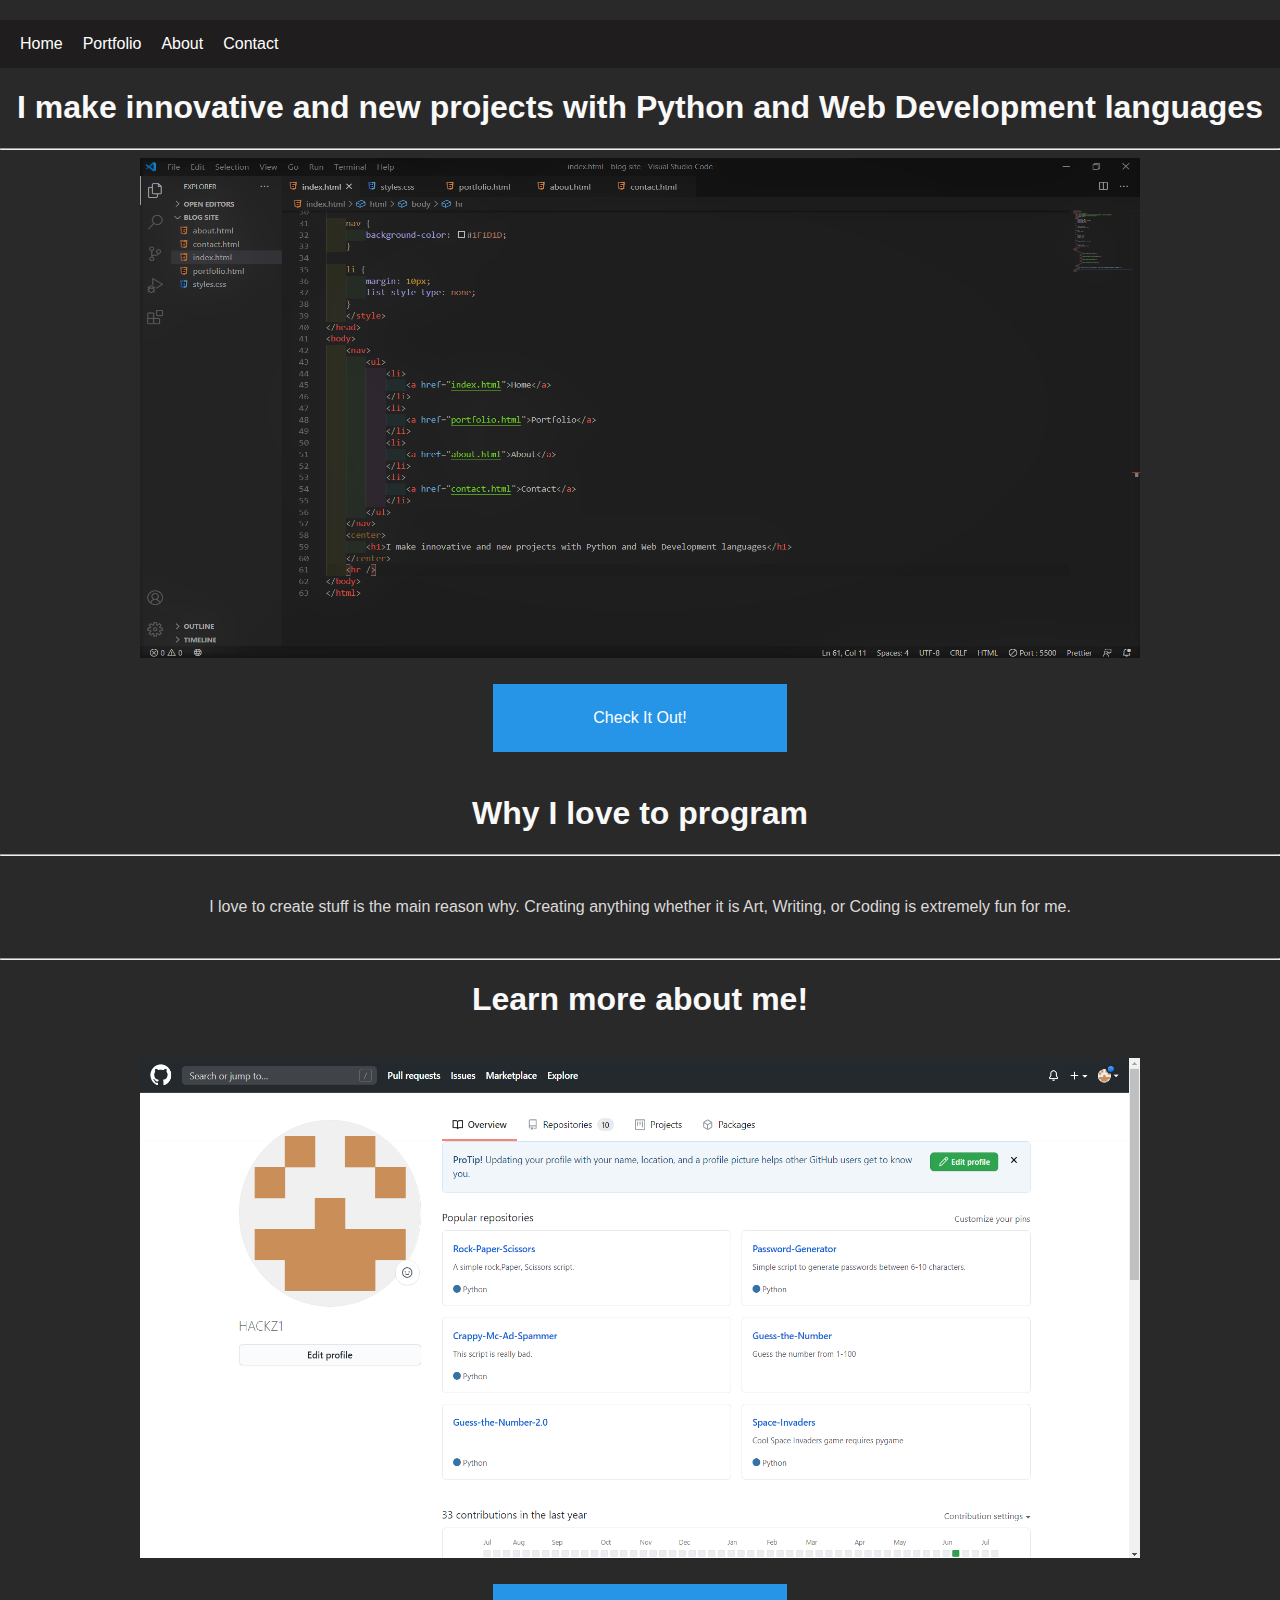
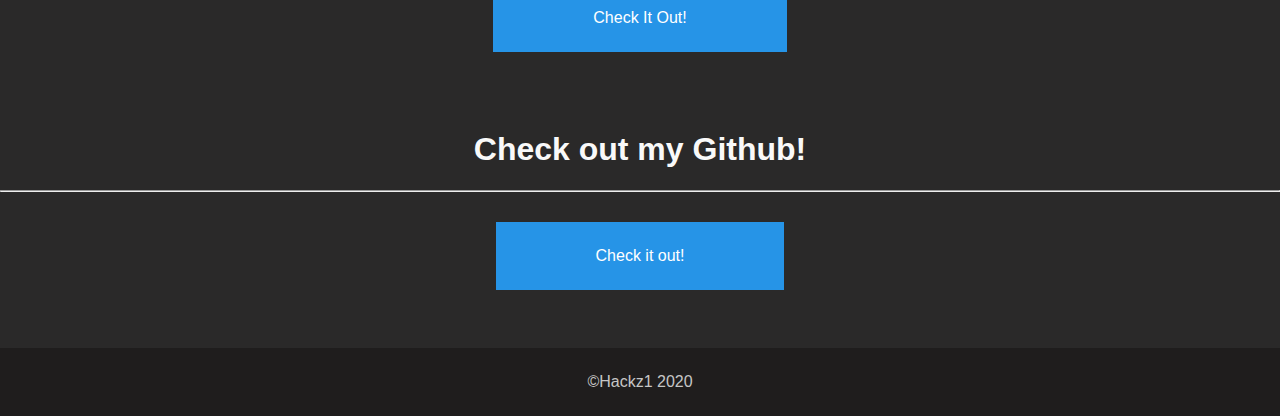
<file: index.html>
<!--Made by Hackz1 any attempt to copy or reproduce this website is illegal-->
<!DOCTYPE html>
<html lang="en">
<head>
    <meta charset="UTF-8">
    <meta name="viewport" content="width=device-width, initial-scale=1.0">
    <link rel="stylesheet" href="styles.css">
    <title>Home</title>
    <style>
    body {
        margin-top: 20px;
        background-color: #2A2929;
        margin-left: 0px;
        margin-right: 0px;
        margin-bottom: 0px;
    }

    a {
        color: #ffffff;
        text-decoration: none;
    }

    a:hover {
        color: gray;
    }

    ul {
        display: flex;
        padding: 5px;
        margin: 5px;
    }

    nav {
        background-color: #1F1D1D;
    }

    li {
        margin: 10px;
        list-style-type: none;
    }

    .button { 
    border: none;
    color: white;
    background-color: #2694E7;
    padding: 25px 100px;
    text-align: center;
    text-decoration: none;
    display: inline-block;
    font-size: 16px;
    margin: 4px 2px;
    cursor: pointer;
    }

    footer {
        background-color: #1F1D1D;
        padding: 25px;
        color: #C6C6C6;
    }
    </style>
</head>
<body>
    <nav>
        <ul>
            <li>
                <a href="index.html">Home</a>
            </li>
            <li>
                <a href="portfolio.html">Portfolio</a>
            </li>
            <li>
                <a href="about.html">About</a>
            </li>
            <li>
                <a href="contact.html">Contact</a>
            </li>
        </ul>
    </nav>
    <center>
        <h1>I make innovative and new projects with Python and Web Development languages</h1>
    </center>
    <hr />
    <center>
        <img src="images/image1.png" alt="Cool Project!" width="1000px" height="500px">
    </center>
    <br />
    <center>
        <form action="portfolio.html">
            <button class="button">Check It Out!</button>
        </form>
    </center>
    <br />
    <center>
        <h1>Why I love to program</h1>
    </center>
    <hr />
    <br />
    <center>
        <p>
            I love to create stuff is the main reason why. Creating anything whether it is Art, Writing, or Coding is extremely fun for me.
        </p>
    </center>
    <br />
    <hr />
    <center>
        <h1>Learn more about me!</h1>
    </center>
    <br />
    <center>
        <img src="images/image 2.png" alt="A cool coding page" width="1000px" height="500px">
    </center>
    <br />
    <center>
        <form action="about.html">
            <button class="button">Check It Out!</button>
        </form>
    </center>
    <br />
    <br />
    <br />
    <center>
        <h1>Check out my Github!</h1>
    </center>
    <hr />
    <center>
        <br />
        <form action="https://github.com/HACKZ1">
            <button class="button">Check it out!</button>
        </form>
        <br />
        <br />
        <br />
    </center>
    <center>
        <footer>©Hackz1 2020</footer>
    </center>
</body>
</html>
<!--Made by Hackz1 any attempt to copy or reproduce this website is illegal-->
</file>
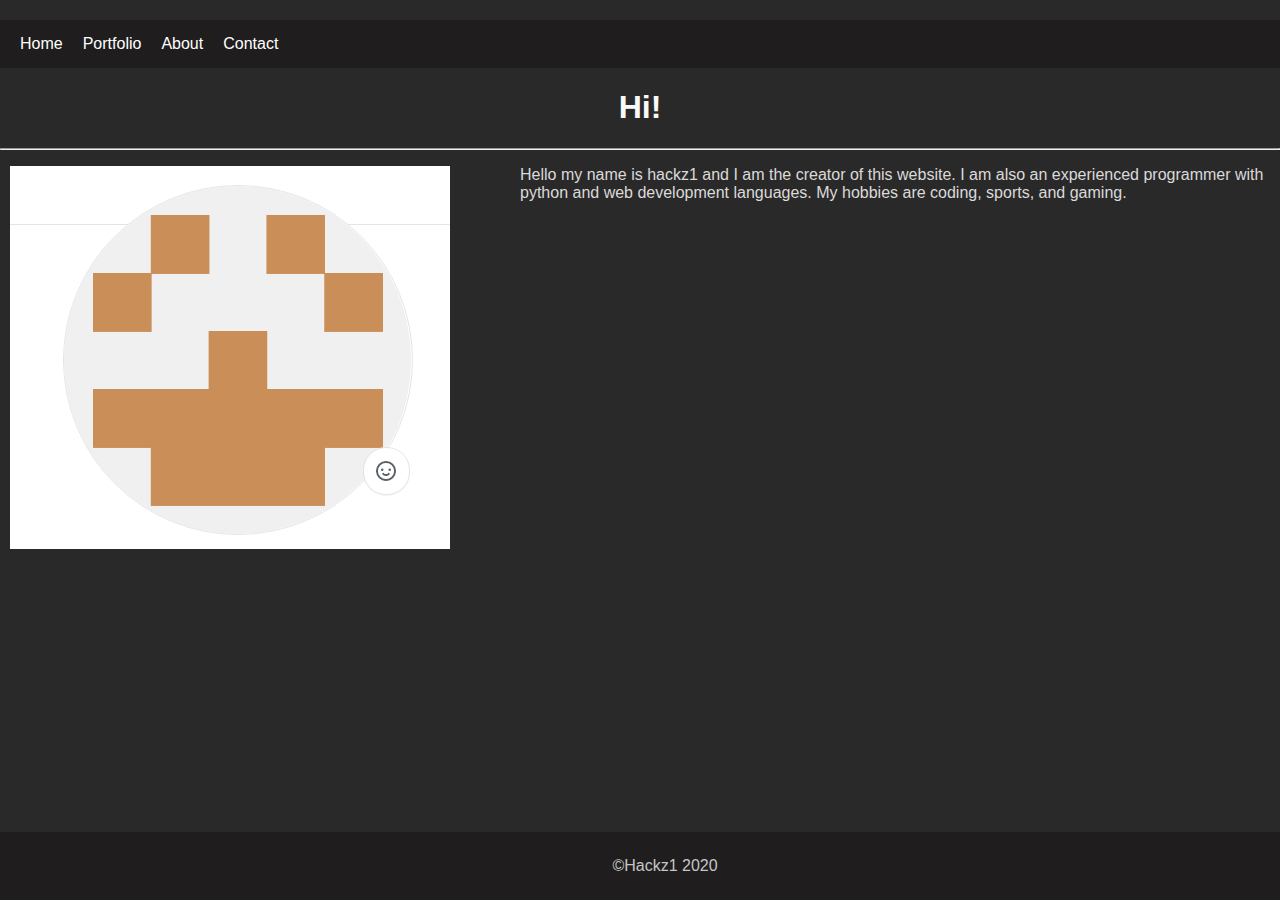
<file: about.html>
<!--Made by Hackz1 any attempt to copy or reproduce this website is illegal-->
<!DOCTYPE html>
<html lang="en">
<head>
    <meta charset="UTF-8">
    <meta name="viewport" content="width=device-width, initial-scale=1.0">
    <link rel="stylesheet" href="styles.css">
    <title>Home</title>
    <style>
    body {
        margin-top: 20px;
        background-color: #2A2929;
        margin-left: 0px;
        margin-right: 0px;
        margin-bottom: 0px;
    }

    a {
        color: #ffffff;
        text-decoration: none;
    }

    a:hover {
        color: gray;
    }

    ul {
        display: flex;
        padding: 5px;
        margin: 5px;
    }

    nav {
        background-color: #1F1D1D;
    }

    li {
        margin: 10px;
        list-style-type: none;
    }

    img {
        margin-right: 70px;
        margin-left: 10px;
    }

    footer {
        position: absolute;
        bottom: 0;
        width: 100%;
    }
    </style>
</head>
<body>
    <nav>
        <ul>
            <li>
                <a href="index.html">Home</a>
            </li>
            <li>
                <a href="portfolio.html">Portfolio</a>
            </li>
            <li>
                <a href="about.html">About</a>
            </li>
            <li>
                <a href="contact.html">Contact</a>
            </li>
        </ul>
    </nav>
    <div class="text-wrapper">
        <center>
            <h1>Hi!</h1>
        </center>
        <hr />
        <p>
            <img src="images/image3.png" alt="Amazing profile" style="float:left">
            Hello my name is hackz1 and I am the creator of this website. I am also an experienced programmer with python and web development languages. My hobbies are coding, sports, and gaming.
        </p>
    </div>

    <center>
        <footer>©Hackz1 2020</footer>
    </center>
</body>
</html>
<!--Made by Hackz1 any attempt to copy or reproduce this website is illegal-->
</file>
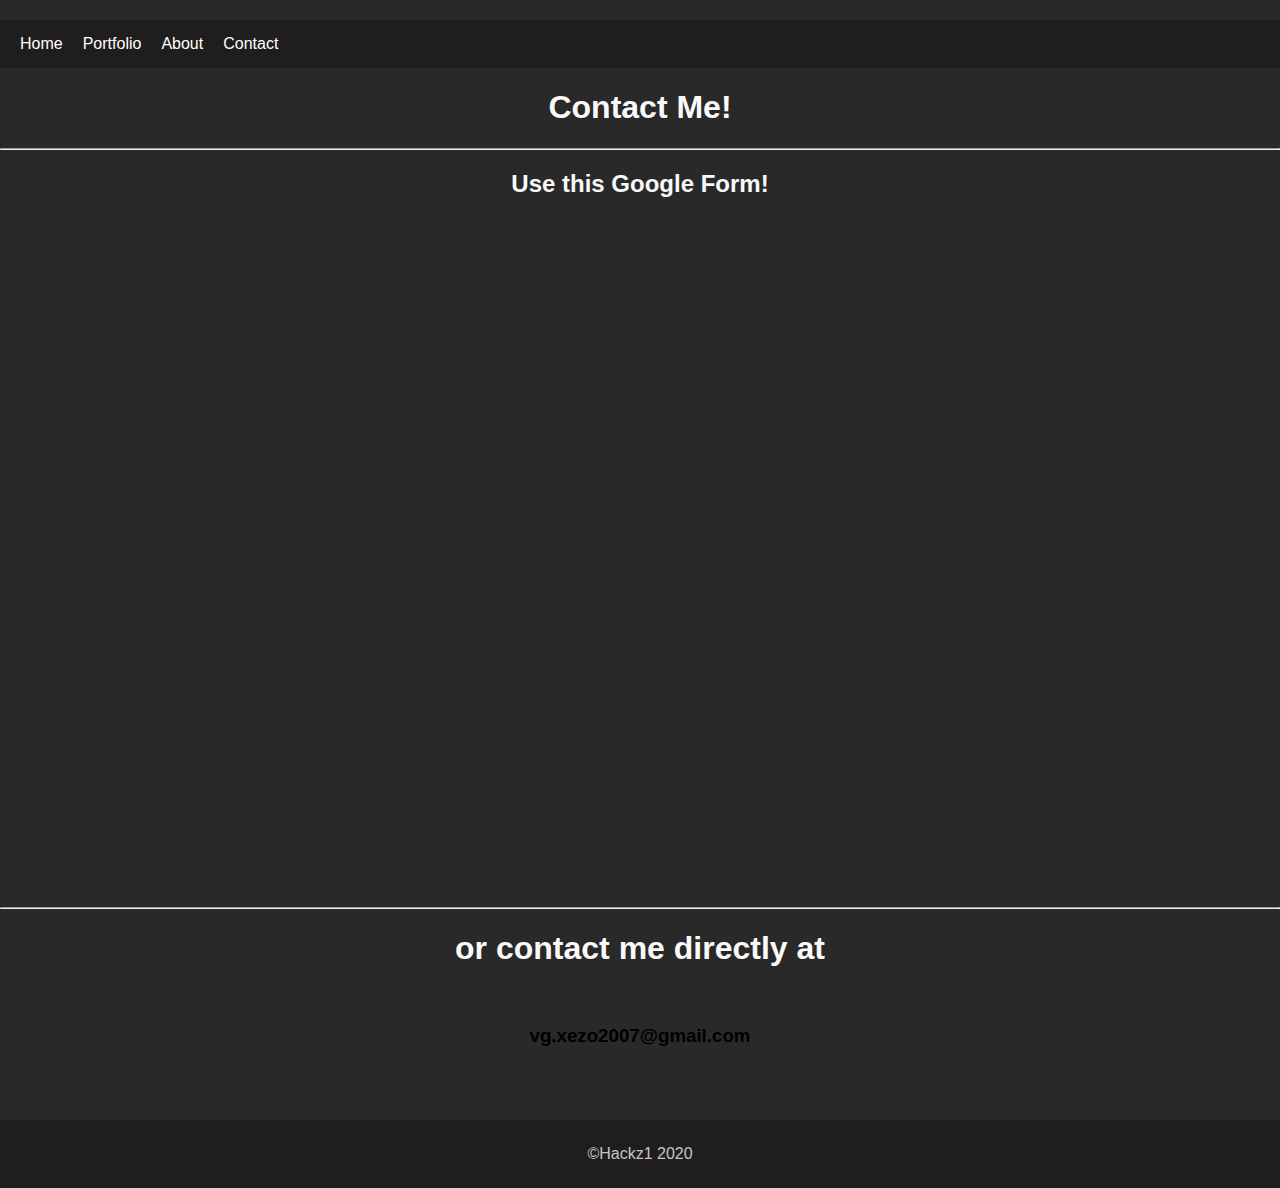
<file: contact.html>
<!--Made by Hackz1 any attempt to copy or reproduce this website is illegal-->
<!DOCTYPE html>
<html lang="en">
<head>
    <meta charset="UTF-8">
    <meta name="viewport" content="width=device-width, initial-scale=1.0">
    <link rel="stylesheet" href="styles.css">
    <title>Home</title>
    <style>
    body {
        margin-top: 20px;
        background-color: #2A2929;
        margin-left: 0px;
        margin-right: 0px;
        margin-bottom: 0px;
    }

    a {
        color: #ffffff;
        text-decoration: none;
    }

    a:hover {
        color: gray;
    }

    ul {
        display: flex;
        padding: 5px;
        margin: 5px;
    }

    nav {
        background-color: #1F1D1D;
    }

    li {
        margin: 10px;
        list-style-type: none;
    }
    </style>
</head>
<body>
    <nav>
        <ul>
            <li>
                <a href="index.html">Home</a>
            </li>
            <li>
                <a href="portfolio.html">Portfolio</a>
            </li>
            <li>
                <a href="about.html">About</a>
            </li>
            <li>
                <a href="contact.html">Contact</a>
            </li>
        </ul>
    </nav>

    <center>
        <h1>Contact Me!</h1>
    </center>
    <hr />
    <center>
        <h2>Use this Google Form!</h2>
    </center>
    <center>
        <iframe src="https://docs.google.com/forms/d/e/1FAIpQLSfmGWrVpyW8TGEzCS1pZlJbFV_CgRi37akwVnLoqBoXymTW9w/viewform?embedded=true" width="640" height="677" frameborder="0" marginheight="0" marginwidth="0">Loading…</iframe>
    </center>
    <hr />
    <center>
        <h1>or contact me directly at</h1>
    </center>
    <br />
    <center>
        <h3>vg.xezo2007@gmail.com</h6>
    </center>
    <br />
    <br />
    <br />
    <center>
        <footer>©Hackz1 2020</footer>
    </center>
</body>
</html>
<!--Made by Hackz1 any attempt to copy or reproduce this website is illegal-->
</file>
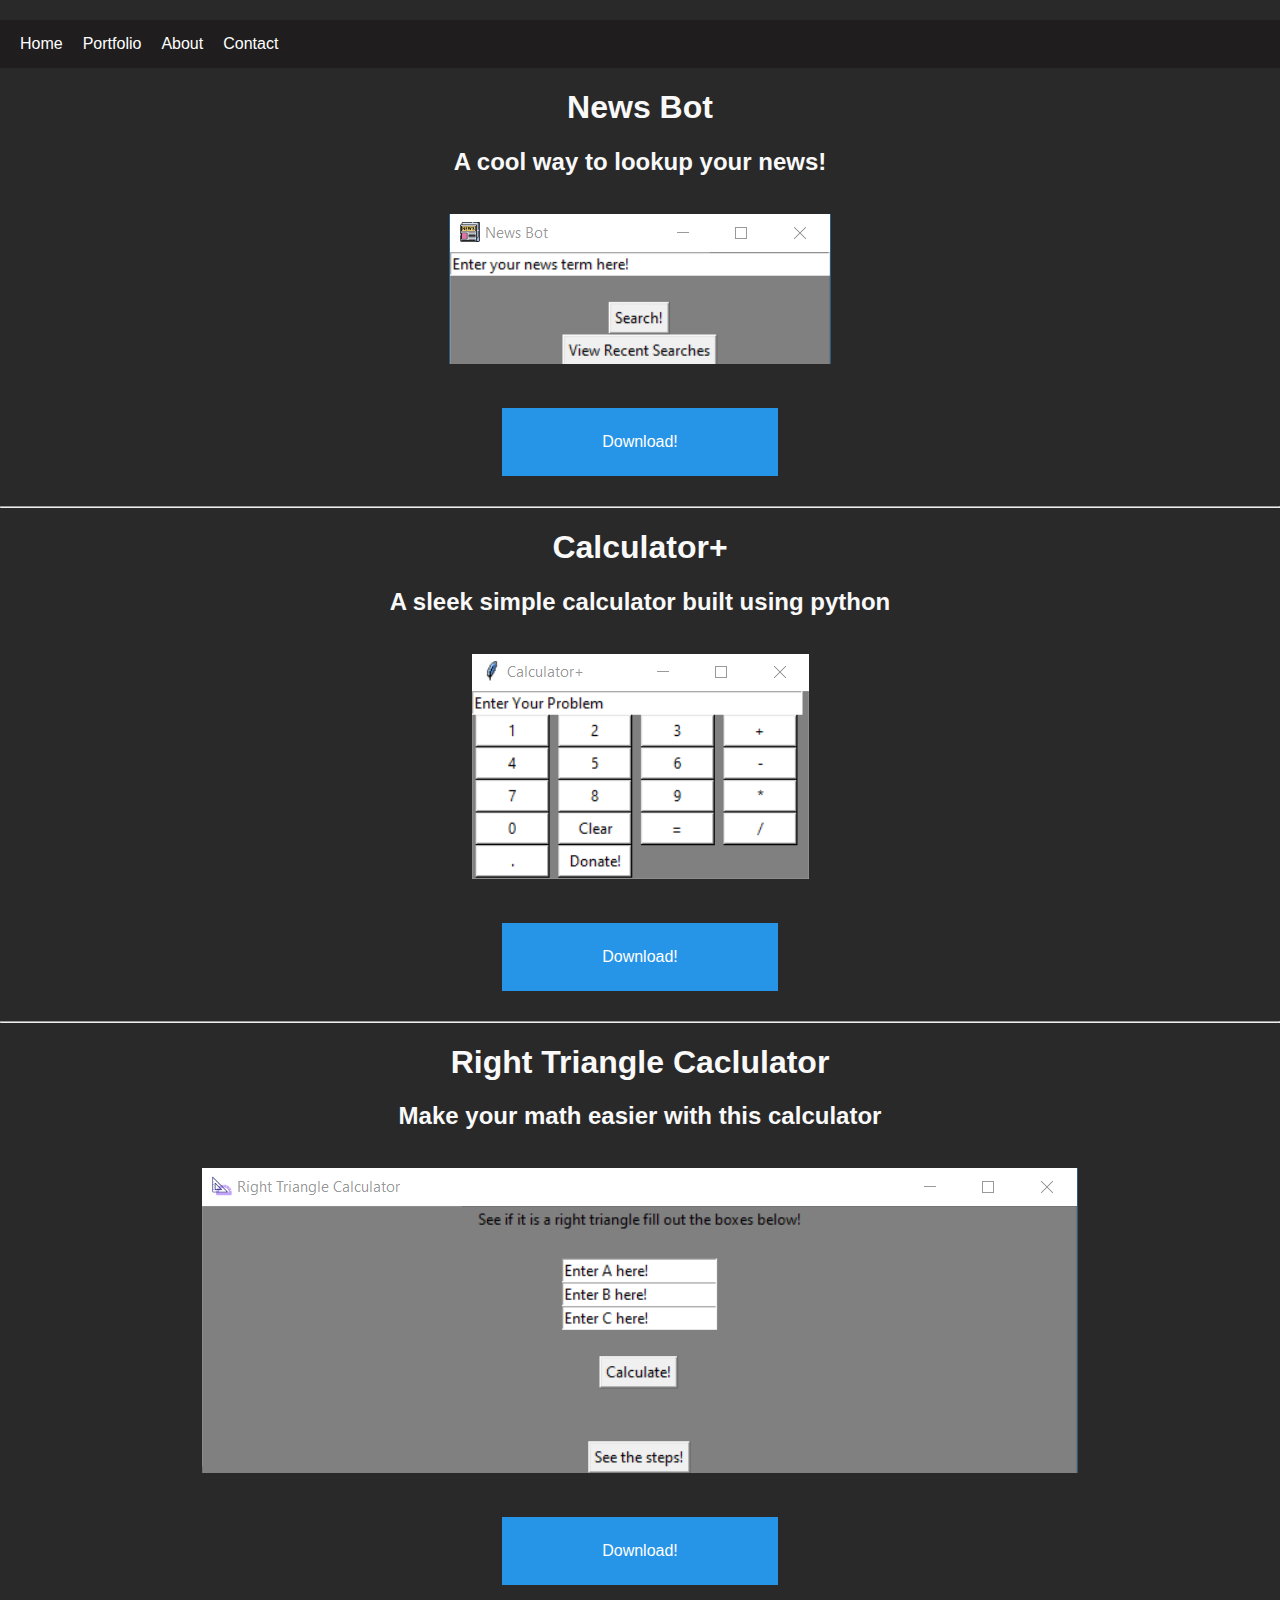
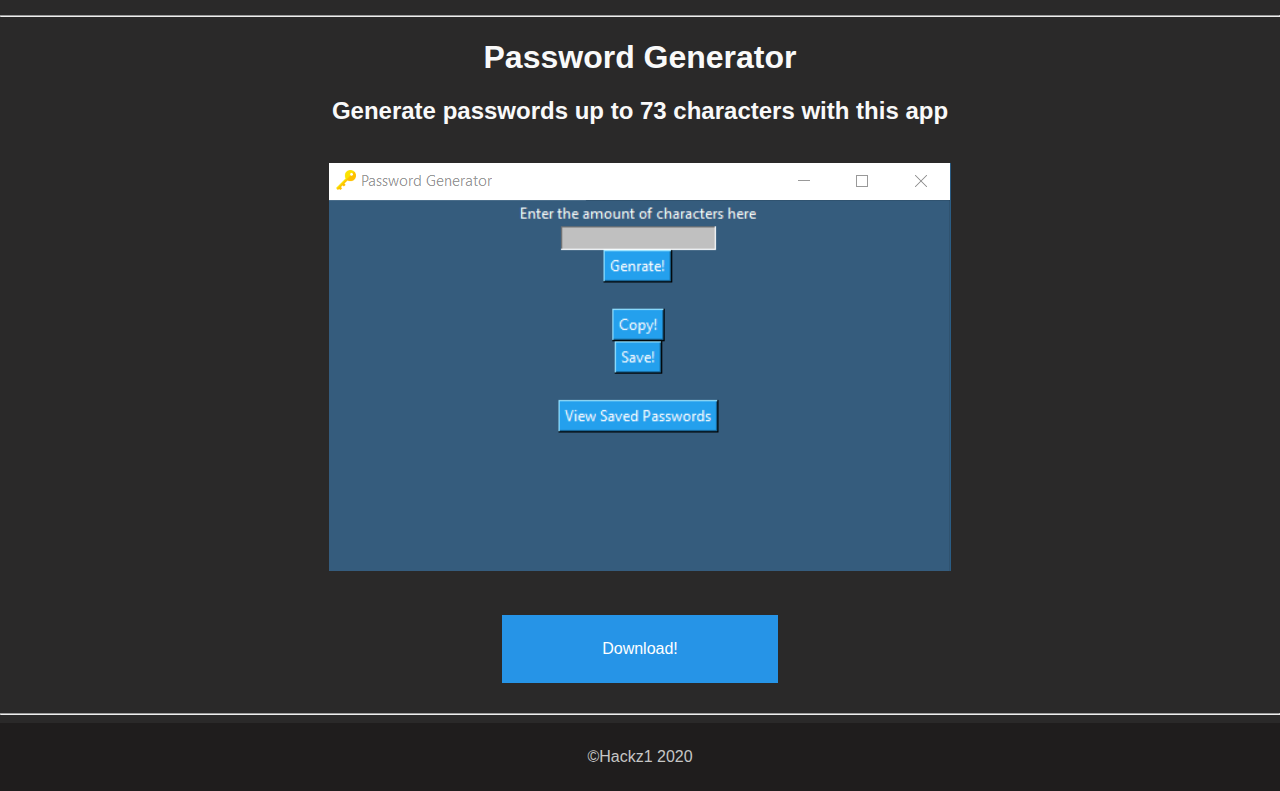
<file: portfolio.html>
<!--Made by Hackz1 any attempt to copy or reproduce this website is illegal-->
<!DOCTYPE html>
<html lang="en">
<head>
    <meta charset="UTF-8">
    <meta name="viewport" content="width=device-width, initial-scale=1.0">
    <link rel="stylesheet" href="styles.css">
    <title>Home</title>
    <style>
    body {
        margin-top: 20px;
        background-color: #2A2929;
        margin-left: 0px;
        margin-right: 0px;
        margin-bottom: 0px;
    }

    a {
        color: #ffffff;
        text-decoration: none;
    }

    a:hover {
        color: gray;
    }

    ul {
        display: flex;
        padding: 5px;
        margin: 5px;
    }

    nav {
        background-color: #1F1D1D;
    }

    li {
        margin: 10px;
        list-style-type: none;
    }

    .button { 
        border: none;
        color: white;
        background-color: #2694E7;
        padding: 25px 100px;
        text-align: center;
        text-decoration: none;
        display: inline-block;
        font-size: 16px;
        margin: 4px 2px;
        cursor: pointer;
    }

    
    footer {
        background-color: #1F1D1D;
        padding: 25px;
        color: #C6C6C6;
    }
    </style>
</head>
<body>
    <nav>
        <ul>
            <li>
                <a href="index.html">Home</a>
            </li>
            <li>
                <a href="portfolio.html">Portfolio</a>
            </li>
            <li>
                <a href="about.html">About</a>
            </li>
            <li>
                <a href="contact.html">Contact</a>
            </li>
        </ul>
    </nav>

    <center>
        <h1>News Bot</h1>
        <h2>A cool way to lookup your news!</h2>
        <br />
        <img src="images/image4.png" alt="News Bot image">
    </center>
    <br />
    <br />
    <center>
        <form method="get" action="apps/news bot.zip">
            <button class="button">Download!</button>
        </form>
    </center>
    <br />
    <hr />

    <center>
        <h1>Calculator+</h1>
        <h2>A sleek simple calculator built using python</h2>
        <br />
        <img src="images/image5.png" alt="Caclulator+ image">
    </center>
    <br />
    <br />
    <center>
        <form method="get" action="apps/calculator+.exe">
            <button class="button">Download!</button>
        </form>
    </center>
    <br />
    <hr />

    <center>
        <h1>Right Triangle Caclulator</h1>
        <h2>Make your math easier with this calculator</h2>
        <br />
        <img src="images/image6.png" alt="Right Triangle Calculator image">
    </center>
    <br />
    <br />
    <center>
        <form method="get" action="apps/Right_Triangle_Calculator Master.exe">
            <button class="button">Download!</button>
        </form>
    </center>
    <br />
    <hr />

    <center>
        <h1>Password Generator</h1>
        <h2>Generate passwords up to 73 characters with this app</h2>
        <br />
        <img src="images/image7.png" alt="Password Generator image">
    </center>
    <br />
    <br />
    <center>
        <form method="get" action="apps/password generator 2.0.exe">
            <button class="button">Download!</button>
        </form>
    </center>
    <br />
    <hr />
    <center>
        <footer>©Hackz1 2020</footer>
    </center>
</body>
</html>
<!--Made by Hackz1 any attempt to copy or reproduce this website is illegal-->
</file>
<file: styles.css>
/*Made by Hackz1 any attempt to copy or reproduce this website is illegal*/
body {
    font-family: 'Mukta', sans-serif;
    margin: none;
}

h1 {
    color: #F9F9F9;
}

h2 {
    color: #F9F9F9;
}

p {
    font-family: 'Mukta', sans-serif;
    color: #DADADA;
}

footer {
    background-color: #1F1D1D;
    padding: 25px;
    color: #C6C6C6;
    bottom: 0px;
}
/*Made by Hackz1 any attempt to copy or reproduce this website is illegal*/
</file>
